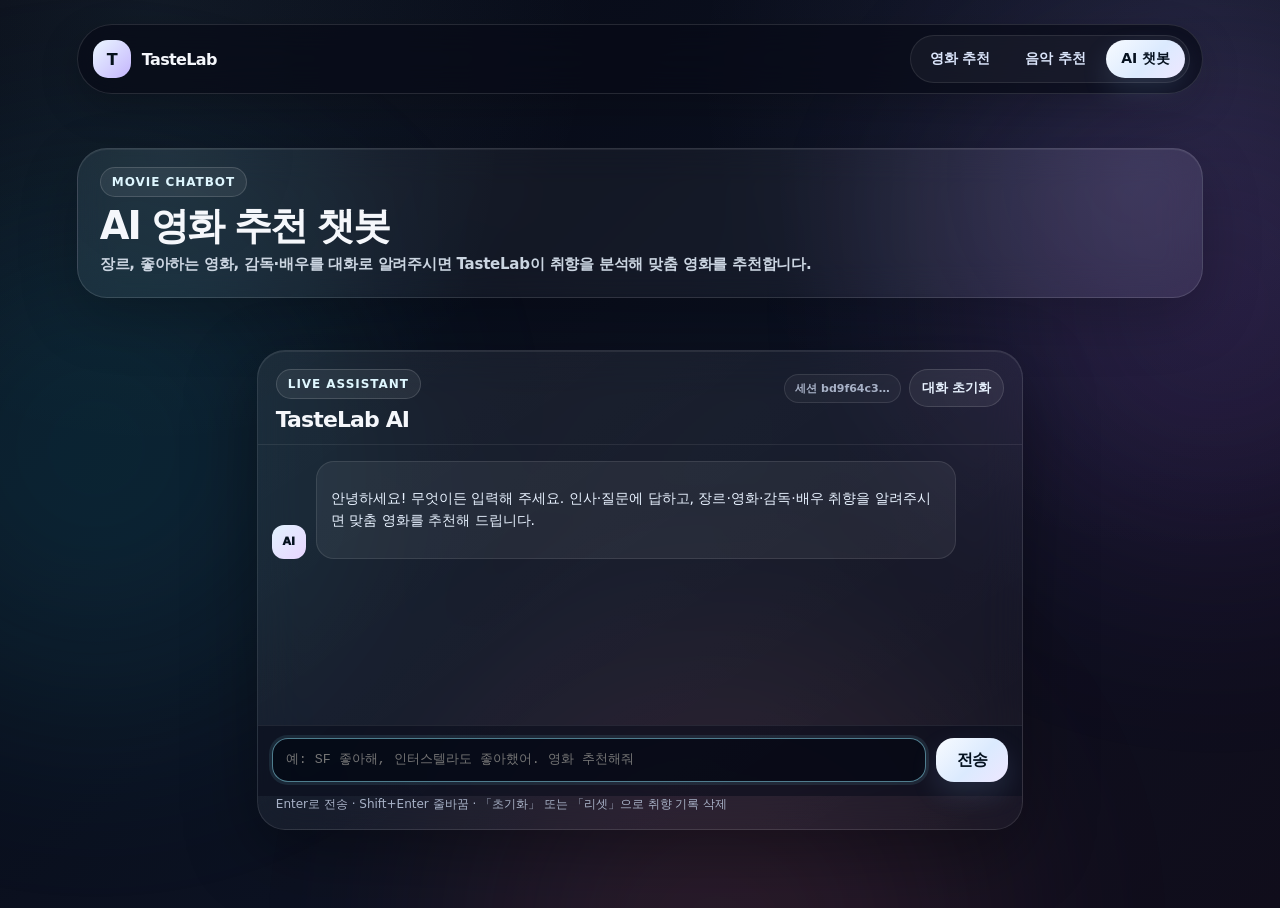
<file: templates/chatbot.html>
<!doctype html>
<html lang="ko">
<head>
  <meta charset="utf-8" />
  <meta name="viewport" content="width=device-width, initial-scale=1" />
  <title>TasteLab | AI 영화 챗봇</title>
  <link rel="stylesheet" href="/static/style_v13_left_clean.css?v=17" />
</head>
<body class="chatbot-page">
  <div class="aurora aurora-a"></div>
  <div class="aurora aurora-b"></div>
  <div class="aurora aurora-c"></div>

  <header class="site-header">
    <nav class="top-nav">
      <a class="brand" href="/">
        <span class="brand-mark">T</span>
        <span>TasteLab</span>
      </a>
      <div class="nav-links">
        <a href="/">영화 추천</a>
        <a href="/music">음악 추천</a>
        <a class="active" href="/chatbot">AI 챗봇</a>
      </div>
    </nav>

    <section class="basis-banner chatbot-banner">
      <span class="eyebrow">Movie Chatbot</span>
      <h1>AI 영화 추천 챗봇</h1>
      <p>장르, 좋아하는 영화, 감독·배우를 대화로 알려주시면 TasteLab이 취향을 분석해 맞춤 영화를 추천합니다.</p>
    </section>
  </header>

  <main class="chatbot-shell">
    <section class="chat-panel glass" aria-label="영화 추천 챗봇">
      <div class="chat-panel-head">
        <div>
          <span class="mini-label">Live Assistant</span>
          <h2>TasteLab AI</h2>
        </div>
        <div class="chat-panel-actions">
          <span id="sessionBadge" class="session-badge" title="세션 ID">세션 준비 중</span>
          <button id="resetChatBtn" class="tiny-btn" type="button">대화 초기화</button>
        </div>
      </div>

      <div id="chatMessages" class="chat-messages" role="log" aria-live="polite" aria-relevant="additions">
        <div class="chat-row bot">
          <div class="chat-avatar" aria-hidden="true">AI</div>
          <div class="chat-bubble bot">
            <p>안녕하세요! 무엇이든 입력해 주세요. 인사·질문에 답하고, 장르·영화·감독·배우 취향을 알려주시면 맞춤 영화를 추천해 드립니다.</p>
          </div>
        </div>
      </div>

      <div id="chatTyping" class="chat-typing hidden" aria-hidden="true">
        <span class="typing-dot"></span>
        <span class="typing-dot"></span>
        <span class="typing-dot"></span>
        <span>취향 분석 중…</span>
      </div>

      <form id="chatForm" class="chat-compose" autocomplete="off">
        <label class="sr-only" for="chatInput">메시지 입력</label>
        <textarea
          id="chatInput"
          rows="1"
          placeholder="예: SF 좋아해, 인터스텔라도 좋아했어. 영화 추천해줘"
          maxlength="2000"
          required
        ></textarea>
        <button id="sendBtn" class="main-btn chat-send-btn" type="submit" aria-label="메시지 보내기">
          <span class="send-label">전송</span>
        </button>
      </form>
      <p class="chat-hint">Enter로 전송 · Shift+Enter 줄바꿈 · 「초기화」 또는 「리셋」으로 취향 기록 삭제</p>
    </section>
  </main>

  <script src="/static/chatbot_v13.js?v=1"></script>
</body>
</html>
</file>
<file: static/style_v13_left_clean.css>
:root {
  --bg: #060711;
  --bg-2: #0b1024;
  --glass: rgba(12, 18, 38, 0.72);
  --glass-strong: rgba(14, 20, 42, 0.88);
  --line: rgba(255, 255, 255, 0.13);
  --line-strong: rgba(167, 139, 250, 0.36);
  --text: #f8fbff;
  --muted: #a9b3cc;
  --soft: #d9e2f4;
  --cyan: #5eead4;
  --blue: #60a5fa;
  --violet: #a78bfa;
  --pink: #fb7185;
  --gold: #facc15;
  --shadow: 0 28px 90px rgba(0, 0, 0, 0.42);
  --radius: 30px;
}

* { box-sizing: border-box; }
html { scroll-behavior: smooth; }
body {
  min-height: 100vh;
  margin: 0;
  color: var(--text);
  font-family: Inter, Pretendard, "Noto Sans KR", system-ui, -apple-system, BlinkMacSystemFont, "Segoe UI", sans-serif;
  background:
    radial-gradient(circle at 12% 3%, rgba(94, 234, 212, 0.18), transparent 34rem),
    radial-gradient(circle at 83% 10%, rgba(167, 139, 250, 0.23), transparent 32rem),
    linear-gradient(135deg, #050610 0%, #0b1024 52%, #12091f 100%);
  overflow-x: hidden;
}
body::before {
  content: "";
  position: fixed;
  inset: 0;
  pointer-events: none;
  opacity: 0.18;
  background-image:
    linear-gradient(rgba(255,255,255,0.045) 1px, transparent 1px),
    linear-gradient(90deg, rgba(255,255,255,0.045) 1px, transparent 1px);
  background-size: 56px 56px;
  mask-image: linear-gradient(to bottom, #000, transparent 82%);
  z-index: -3;
}

a { color: inherit; text-decoration: none; }
button, input { font: inherit; }
button { cursor: pointer; }
input { color-scheme: dark; }

.aurora {
  position: fixed;
  width: 32rem;
  height: 32rem;
  border-radius: 999px;
  filter: blur(105px);
  opacity: 0.26;
  pointer-events: none;
  z-index: -2;
  animation: floatGlow 12s ease-in-out infinite alternate;
}
.aurora-a { left: -10rem; top: 12rem; background: #22d3ee; }
.aurora-b { right: -12rem; top: 3rem; background: #a855f7; animation-delay: -3s; }
.aurora-c { left: 36%; bottom: -18rem; background: #fb7185; animation-delay: -6s; }
@keyframes floatGlow { from { transform: translate3d(0,0,0) scale(1); } to { transform: translate3d(36px,-28px,0) scale(1.12); } }

.glass {
  border: 1px solid var(--line);
  background: linear-gradient(145deg, rgba(255,255,255,0.09), rgba(255,255,255,0.035));
  box-shadow: var(--shadow), inset 0 1px 0 rgba(255,255,255,0.12);
  backdrop-filter: blur(22px);
}

.site-header {
  padding: 24px 6vw 30px;
}
.top-nav {
  position: sticky;
  top: 16px;
  z-index: 10;
  display: flex;
  align-items: center;
  justify-content: space-between;
  gap: 16px;
  max-width: 1480px;
  margin: 0 auto 54px;
  border: 1px solid rgba(255,255,255,0.12);
  background: rgba(6, 8, 18, 0.58);
  border-radius: 999px;
  padding: 10px 12px;
  backdrop-filter: blur(20px);
  box-shadow: 0 18px 50px rgba(0,0,0,0.24);
}
.brand {
  display: inline-flex;
  align-items: center;
  gap: 11px;
  padding: 3px 8px 3px 3px;
  font-weight: 900;
  letter-spacing: -0.04em;
}
.brand-mark {
  width: 38px;
  height: 38px;
  display: grid;
  place-items: center;
  border-radius: 15px;
  background: conic-gradient(from 130deg, var(--cyan), var(--violet), var(--pink), var(--cyan));
  color: #05111b;
  box-shadow: 0 0 28px rgba(94,234,212,0.32), 0 0 42px rgba(167,139,250,0.2);
}
.nav-links {
  display: inline-flex;
  align-items: center;
  gap: 5px;
  padding: 4px;
  border: 1px solid rgba(255,255,255,0.09);
  background: rgba(255,255,255,0.045);
  border-radius: 999px;
}
.nav-links a {
  min-height: 38px;
  display: inline-flex;
  align-items: center;
  padding: 0 15px;
  border-radius: 999px;
  color: #dbe5fb;
  font-size: 14px;
  font-weight: 850;
}
.nav-links a.active {
  color: #06111f;
  background: linear-gradient(135deg, #f8fbff, #bdeaff 45%, #d8c7ff);
  box-shadow: 0 9px 24px rgba(96,165,250,0.23);
}

.hero {
  max-width: 1480px;
  margin: 0 auto;
  display: grid;
  grid-template-columns: minmax(0, 1.15fr) minmax(300px, 0.62fr);
  gap: 28px;
  align-items: end;
}
.hero-copy { padding: 20px 0; }
.eyebrow, .mini-label {
  display: inline-flex;
  width: fit-content;
  align-items: center;
  gap: 7px;
  border: 1px solid rgba(255,255,255,0.14);
  background: rgba(255,255,255,0.065);
  color: #dff7ff;
  border-radius: 999px;
  padding: 7px 11px;
  font-size: 12px;
  font-weight: 900;
  letter-spacing: 0.08em;
  text-transform: uppercase;
}
.hero h1 {
  max-width: 980px;
  margin: 18px 0 0;
  font-size: clamp(42px, 6.2vw, 86px);
  line-height: 0.98;
  letter-spacing: -0.078em;
  text-wrap: balance;
  background: linear-gradient(115deg, #fff 0%, #dff7ff 35%, #d6c8ff 66%, #ffd9e0 100%);
  -webkit-background-clip: text;
  background-clip: text;
  color: transparent;
}
.hero p {
  max-width: 760px;
  color: var(--soft);
  line-height: 1.78;
  font-size: 17px;
  margin: 22px 0 0;
}
.hero-actions {
  display: flex;
  flex-wrap: wrap;
  gap: 12px;
  margin-top: 30px;
}
.primary-link, .secondary-link {
  min-height: 48px;
  display: inline-flex;
  align-items: center;
  justify-content: center;
  border-radius: 999px;
  padding: 0 20px;
  font-weight: 950;
}
.primary-link {
  color: #04111f;
  background: linear-gradient(135deg, #ecfeff, #bfdbfe 55%, #e9d5ff);
  box-shadow: 0 0 36px rgba(96,165,250,0.22);
}
.secondary-link {
  color: #eaf2ff;
  border: 1px solid rgba(255,255,255,0.14);
  background: rgba(255,255,255,0.06);
}
.hero-orb-card {
  position: relative;
  overflow: hidden;
  border-radius: 34px;
  padding: 28px;
}
.hero-orb-card::before {
  content: "";
  position: absolute;
  width: 220px;
  height: 220px;
  right: -75px;
  top: -80px;
  border-radius: 999px;
  background: radial-gradient(circle, rgba(94,234,212,0.45), rgba(167,139,250,0.16), transparent 70%);
  filter: blur(8px);
}
.hero-orb-card h2 {
  position: relative;
  margin: 17px 0 10px;
  font-size: 30px;
  letter-spacing: -0.05em;
}
.logic-row {
  position: relative;
  display: grid;
  grid-template-columns: 120px 1fr 42px;
  gap: 10px;
  align-items: center;
  margin-top: 15px;
  color: var(--muted);
  font-size: 13px;
  font-weight: 850;
}
.logic-row i {
  height: 8px;
  border-radius: 999px;
  background: linear-gradient(90deg, var(--cyan), var(--violet), var(--pink));
  box-shadow: 0 0 22px rgba(167,139,250,0.28);
}
.logic-row b { color: #fff; }
.signal-cloud { display: flex; flex-wrap: wrap; gap: 9px; margin: 22px 0; }
.signal-cloud span {
  padding: 10px 13px;
  border-radius: 999px;
  color: #071120;
  font-weight: 950;
  background: linear-gradient(135deg, #ccfbf1, #bfdbfe, #fbcfe8);
}

.app-shell {
  max-width: 1480px;
  margin: 0 auto;
  padding: 18px 6vw 78px;
  display: grid;
  grid-template-columns: minmax(350px, 460px) 1fr;
  gap: 28px;
  align-items: start;
}
.input-panel {
  position: sticky;
  top: 86px;
  border-radius: var(--radius);
  padding: 24px;
}
.panel-head {
  display: flex;
  justify-content: space-between;
  gap: 14px;
  align-items: flex-start;
  margin-bottom: 16px;
}
.panel-head h2 {
  margin: 10px 0 0;
  font-size: 27px;
  letter-spacing: -0.045em;
}
.tiny-btn {
  border: 1px solid rgba(255,255,255,0.13);
  background: rgba(255,255,255,0.06);
  color: #e8f2ff;
  border-radius: 999px;
  padding: 9px 12px;
  font-size: 13px;
  font-weight: 900;
}
.taste-table {
  width: 100%;
  border-collapse: separate;
  border-spacing: 0 12px;
}
.taste-table th {
  width: 112px;
  vertical-align: top;
  text-align: left;
  color: #dff7ff;
  font-size: 13px;
  line-height: 1.45;
  padding: 13px 10px 10px 0;
}
.taste-table td { padding: 0; }
.input-line {
  display: grid;
  grid-template-columns: 1fr 72px;
  gap: 8px;
}
.input-line.compact { margin-top: 10px; }
.input-line input, .condition-grid input {
  width: 100%;
  min-height: 46px;
  border: 1px solid rgba(255,255,255,0.13);
  border-radius: 16px;
  background: rgba(3, 7, 18, 0.54);
  color: #fff;
  outline: none;
  padding: 12px 13px;
  transition: border 0.16s ease, box-shadow 0.16s ease, background 0.16s ease;
}
.input-line input:focus, .condition-grid input:focus {
  border-color: rgba(94, 234, 212, 0.72);
  box-shadow: 0 0 0 4px rgba(94, 234, 212, 0.11), 0 0 26px rgba(96,165,250,0.13);
  background: rgba(3, 7, 18, 0.74);
}
.input-line button {
  border: 0;
  border-radius: 16px;
  color: #06111f;
  background: linear-gradient(135deg, #ecfeff, #e9d5ff);
  font-weight: 950;
}
.genre-buttons {
  display: flex;
  flex-wrap: wrap;
  gap: 8px;
  max-height: 146px;
  overflow: auto;
  padding: 2px;
}
.genre-btn {
  border: 1px solid rgba(255,255,255,0.13);
  background: rgba(255,255,255,0.055);
  color: #e8f2ff;
  border-radius: 999px;
  padding: 8px 11px;
  font-size: 12px;
  font-weight: 850;
  transition: transform 0.16s ease, border 0.16s ease, background 0.16s ease, box-shadow 0.16s ease;
}
.genre-btn:hover { transform: translateY(-1px); border-color: rgba(94,234,212,0.45); }
.genre-btn.active {
  color: #04111f;
  border-color: transparent;
  background: linear-gradient(135deg, #67e8f9, #c4b5fd 65%, #fda4af);
  box-shadow: 0 0 24px rgba(167,139,250,0.22);
}
.chip-box {
  display: flex;
  flex-wrap: wrap;
  gap: 7px;
  min-height: 25px;
  margin-top: 9px;
}
.chip {
  display: inline-flex;
  align-items: center;
  gap: 7px;
  border: 1px solid rgba(167,139,250,0.34);
  background: rgba(167,139,250,0.13);
  color: #f0ebff;
  border-radius: 999px;
  padding: 7px 10px;
  font-size: 12px;
  font-weight: 900;
}
.chip span { color: #fda4af; font-size: 14px; }
.empty-chip { color: #7d8aa3; font-size: 12px; }
.condition-grid { display: grid; grid-template-columns: 1fr 1fr; gap: 10px; }
.condition-grid.one { grid-template-columns: 1fr; }
.condition-grid label {
  display: grid;
  gap: 7px;
  color: var(--muted);
  font-size: 12px;
  font-weight: 900;
}
.button-stack { display: grid; gap: 10px; margin-top: 15px; }
.main-btn, .alt-btn, .ghost-btn {
  min-height: 50px;
  border-radius: 18px;
  font-weight: 950;
  letter-spacing: -0.02em;
  transition: transform 0.16s ease, filter 0.16s ease, box-shadow 0.16s ease;
}
.main-btn:hover, .alt-btn:hover, .ghost-btn:hover { transform: translateY(-1px); filter: brightness(1.05); }
.main-btn {
  border: 0;
  color: #04111f;
  background: linear-gradient(135deg, #ccfbf1 0%, #bfdbfe 48%, #fbcfe8 100%);
  box-shadow: 0 0 36px rgba(94,234,212,0.16), 0 16px 38px rgba(167,139,250,0.18);
}
.alt-btn {
  border: 0;
  color: #fff;
  background: linear-gradient(135deg, #7c3aed, #2563eb 58%, #0891b2);
}
.ghost-btn {
  color: #e8f2ff;
  background: rgba(255,255,255,0.055);
  border: 1px solid rgba(255,255,255,0.12);
}
.hint { color: #9ba8c2; font-size: 13px; line-height: 1.6; margin: 14px 2px 0; }
.content-area { min-width: 0; }
.status {
  border-radius: 24px;
  color: #dff7ff;
  padding: 17px 19px;
  margin-bottom: 17px;
}
.summary {
  display: grid;
  grid-template-columns: repeat(auto-fit, minmax(160px, 1fr));
  gap: 10px;
  margin-bottom: 20px;
}
.summary.hidden { display: none; }
.summary-item {
  border: 1px solid rgba(255,255,255,0.12);
  background: rgba(255,255,255,0.055);
  border-radius: 20px;
  padding: 13px 14px;
  backdrop-filter: blur(12px);
}
.summary-item span { display: block; color: var(--muted); font-size: 12px; margin-bottom: 5px; }
.summary-item b { color: #fff; font-size: 14px; }

.movie-grid {
  display: grid;
  grid-template-columns: repeat(auto-fill, minmax(300px, 1fr));
  gap: 23px;
}
.card, .music-result-card {
  position: relative;
  overflow: hidden;
  border: 1px solid rgba(255,255,255,0.12);
  border-radius: 30px;
  background: linear-gradient(145deg, rgba(255,255,255,0.08), rgba(255,255,255,0.035));
  box-shadow: var(--shadow), inset 0 1px 0 rgba(255,255,255,0.09);
  backdrop-filter: blur(20px);
  transition: transform 0.2s ease, border 0.2s ease, box-shadow 0.2s ease;
}
.card::before, .music-result-card::before {
  content: "";
  position: absolute;
  inset: 0;
  pointer-events: none;
  opacity: 0;
  transition: opacity 0.2s ease;
  background: radial-gradient(circle at 50% 0%, rgba(94,234,212,0.18), transparent 50%);
}
.card:hover, .music-result-card:hover {
  transform: translateY(-6px);
  border-color: rgba(94,234,212,0.36);
  box-shadow: 0 30px 90px rgba(0,0,0,0.52), 0 0 34px rgba(96,165,250,0.09);
}
.card:hover::before, .music-result-card:hover::before { opacity: 1; }
.poster-wrap { position: relative; background: #020617; }
.poster {
  width: 100%;
  aspect-ratio: 2 / 3;
  object-fit: cover;
  display: block;
}
.no-poster {
  width: 100%;
  aspect-ratio: 2 / 3;
  display: grid;
  place-items: center;
  color: #94a3b8;
  background: linear-gradient(135deg, #111827, #020617);
}
.rank {
  position: absolute;
  left: 14px;
  top: 14px;
  display: inline-flex;
  align-items: center;
  justify-content: center;
  padding: 7px 10px;
  border-radius: 999px;
  color: #04111f;
  background: rgba(255,255,255,0.88);
  font-weight: 950;
  backdrop-filter: blur(12px);
}
.card-body { padding: 18px; }
.card-topline { display: flex; justify-content: space-between; align-items: center; gap: 10px; min-height: 25px; }
.score-badge {
  color: #cffafe;
  background: rgba(94,234,212,0.11);
  border: 1px solid rgba(94,234,212,0.18);
  border-radius: 999px;
  padding: 6px 10px;
  font-size: 12px;
  font-weight: 900;
}
.trailer-btn {
  display: inline-flex;
  align-items: center;
  flex-shrink: 0;
  color: #fecaca;
  background: rgba(239, 68, 68, 0.14);
  border: 1px solid rgba(248, 113, 113, 0.32);
  border-radius: 999px;
  padding: 6px 12px;
  font-size: 12px;
  font-weight: 800;
  text-decoration: none;
  white-space: nowrap;
  transition: background 0.2s ease, border-color 0.2s ease;
}
.trailer-btn:hover {
  background: rgba(239, 68, 68, 0.26);
  border-color: rgba(252, 165, 165, 0.5);
}
.trailer-slot {
  margin: 0 0 12px;
  min-height: 36px;
}
.trailer-slot--pending {
  display: block;
}
.trailer-loading,
.trailer-empty,
.trailer-missing-key {
  display: flex;
  align-items: center;
  justify-content: center;
  width: 100%;
  padding: 10px 14px;
  border-radius: 12px;
  font-size: 13px;
  font-weight: 700;
  text-align: center;
}
.trailer-loading {
  color: #a5b4fc;
  background: rgba(99, 102, 241, 0.12);
  border: 1px dashed rgba(129, 140, 248, 0.35);
}
.trailer-empty {
  color: #94a3b8;
  background: rgba(148, 163, 184, 0.08);
  border: 1px solid rgba(148, 163, 184, 0.2);
}
.trailer-missing-key {
  color: #fcd34d;
  background: rgba(251, 191, 36, 0.1);
  border: 1px solid rgba(251, 191, 36, 0.28);
}
.trailer-btn--block {
  display: flex;
  width: 100%;
  justify-content: center;
  padding: 10px 14px;
  font-size: 13px;
}
.title {
  margin: 12px 0 9px;
  font-size: 22px;
  line-height: 1.22;
  letter-spacing: -0.038em;
}
.overview {
  color: var(--soft);
  line-height: 1.65;
  font-size: 14px;
  min-height: 68px;
}
.tags { display: flex; flex-wrap: wrap; gap: 7px; margin: 13px 0 12px; }
.tag, .music-tag, .source-pill {
  color: #f0ebff;
  background: rgba(167,139,250,0.14);
  border: 1px solid rgba(167,139,250,0.22);
  padding: 5px 8px;
  border-radius: 999px;
  font-size: 12px;
  font-weight: 850;
}
.people {
  color: #dce7fa;
  line-height: 1.5;
  font-size: 13px;
  margin: 7px 0;
}
.people b { color: #fff; margin-right: 6px; }
.match-meter {
  display: grid;
  grid-template-columns: auto 1fr auto;
  gap: 9px;
  align-items: center;
  color: var(--muted);
  font-size: 12px;
  font-weight: 900;
  margin: 15px 0;
}
.match-meter div {
  height: 8px;
  border-radius: 999px;
  background: rgba(255,255,255,0.09);
  overflow: hidden;
}
.match-meter i {
  display: block;
  height: 100%;
  border-radius: inherit;
  background: linear-gradient(90deg, var(--cyan), var(--blue), var(--violet), var(--pink));
  box-shadow: 0 0 20px rgba(167,139,250,0.32);
}
.match-meter b { color: #fff; }
.reason-box {
  display: grid;
  gap: 9px;
  margin-top: 14px;
  border-radius: 21px;
  padding: 13px;
  background: rgba(255,255,255,0.055);
  border: 1px solid rgba(255,255,255,0.09);
}
.section-title {
  color: #ccfbf1;
  font-size: 12px;
  font-weight: 950;
  letter-spacing: 0.07em;
  text-transform: uppercase;
}
.section-title.small { margin: 14px 0 8px; color: #d8b4fe; }
.reason-item {
  display: grid;
  grid-template-columns: 30px 1fr;
  gap: 9px;
}
.reason-icon {
  width: 30px;
  height: 30px;
  display: grid;
  place-items: center;
  border-radius: 12px;
  background: rgba(94,234,212,0.13);
}
.reason-item b { display: block; color: #fff; font-size: 13px; margin-bottom: 3px; }
.reason-item p { margin: 0; color: var(--soft); line-height: 1.45; font-size: 12px; }
.music-details {
  margin-top: 14px;
  border-top: 1px solid rgba(255,255,255,0.09);
  padding-top: 13px;
}
.music-details summary { color: #ccfbf1; font-weight: 950; cursor: pointer; }
.music-grid { display: grid; gap: 8px; }
.music-card {
  display: grid;
  grid-template-columns: 44px 1fr;
  align-items: center;
  gap: 10px;
  border: 1px solid rgba(255,255,255,0.08);
  background: rgba(2,6,23,0.42);
  border-radius: 16px;
  padding: 8px;
  transition: border 0.16s ease, background 0.16s ease;
}
.music-card:hover { border-color: rgba(94,234,212,0.28); background: rgba(255,255,255,0.07); }
.music-card img, .music-placeholder {
  width: 44px;
  height: 44px;
  border-radius: 13px;
  object-fit: cover;
  display: grid;
  place-items: center;
  background: linear-gradient(135deg, rgba(94,234,212,0.22), rgba(167,139,250,0.22));
}
.music-card strong { display: block; color: #fff; font-size: 13px; line-height: 1.35; }
.music-empty {
  margin-top: 14px;
  color: #9ba8c2;
  font-size: 12px;
  line-height: 1.5;
  border-top: 1px solid rgba(255,255,255,0.09);
  padding-top: 13px;
}

.music-result-grid {
  display: grid;
  grid-template-columns: repeat(auto-fill, minmax(260px, 1fr));
  gap: 20px;
}
.music-result-card { padding: 18px; }
.music-art {
  width: 100%;
  aspect-ratio: 1 / 1;
  border-radius: 24px;
  overflow: hidden;
  border: 1px solid rgba(255,255,255,0.1);
  background: radial-gradient(circle at 30% 20%, rgba(94,234,212,0.33), transparent 35%), linear-gradient(135deg, rgba(96,165,250,0.24), rgba(167,139,250,0.25), rgba(251,113,133,0.18));
  display: grid;
  place-items: center;
  margin-bottom: 15px;
}
.music-art img { width: 100%; height: 100%; object-fit: cover; display: block; }
.music-note { font-size: 54px; color: rgba(255,255,255,0.78); text-shadow: 0 0 36px rgba(94,234,212,0.35); }
.music-result-card h3 { margin: 4px 0 5px; font-size: 21px; letter-spacing: -0.036em; }
.music-result-card .artist { margin: 0 0 12px; color: #dce7fa; }
.source-list { display: flex; flex-wrap: wrap; gap: 6px; margin-bottom: 12px; }
.music-open-link {
  display: inline-flex;
  width: fit-content;
  align-items: center;
  margin-top: 13px;
  color: #ccfbf1;
  font-weight: 900;
  font-size: 13px;
}

@media (max-width: 1050px) {
  .hero { grid-template-columns: 1fr; }
  .app-shell { grid-template-columns: 1fr; }
  .input-panel { position: static; }
}
@media (max-width: 680px) {
  .site-header { padding: 16px 16px 24px; }
  .top-nav { align-items: stretch; border-radius: 24px; flex-direction: column; }
  .nav-links { width: 100%; display: grid; grid-template-columns: 1fr 1fr; }
  .nav-links a { justify-content: center; }
  .hero h1 { font-size: clamp(36px, 12vw, 56px); }
  .app-shell { padding: 12px 16px 58px; }
  .input-panel { padding: 18px; }
  .taste-table th { width: 94px; }
  .condition-grid { grid-template-columns: 1fr; }
  .movie-grid, .music-result-grid { grid-template-columns: 1fr; }
}

/* v5: compact music header + autocomplete */
.compact-page-title {
  max-width: 1480px;
  margin: 0 auto 22px;
  padding: 8px 0 2px;
}
.compact-page-title h1 {
  margin: 14px 0 0;
  font-size: clamp(34px, 4.2vw, 58px);
  line-height: 1;
  letter-spacing: -0.06em;
  background: linear-gradient(115deg, #fff 0%, #dff7ff 36%, #d6c8ff 72%, #ffd9e0 100%);
  -webkit-background-clip: text;
  background-clip: text;
  color: transparent;
}
.input-line .autocomplete-wrap {
  flex: 1 1 auto;
  min-width: 0;
}
.autocomplete-wrap {
  position: relative;
  width: 100%;
}
.suggestions {
  position: absolute;
  top: calc(100% + 8px);
  left: 0;
  right: 0;
  z-index: 40;
  display: none;
  max-height: 260px;
  overflow: auto;
  border: 1px solid rgba(255,255,255,0.16);
  border-radius: 18px;
  background: rgba(9, 13, 29, 0.96);
  box-shadow: 0 20px 60px rgba(0,0,0,0.38), inset 0 1px 0 rgba(255,255,255,0.08);
  backdrop-filter: blur(20px);
  padding: 7px;
}
.suggestions.show { display: block; }
.suggestion-item {
  width: 100%;
  border: 0;
  color: #edf7ff;
  background: transparent;
  text-align: left;
  border-radius: 13px;
  padding: 10px 11px;
  display: grid;
  gap: 2px;
}
.suggestion-item:hover,
.suggestion-item.active {
  background: linear-gradient(135deg, rgba(94,234,212,0.16), rgba(167,139,250,0.17));
}
.suggestion-item b {
  font-size: 14px;
  letter-spacing: -0.02em;
}
.suggestion-item span {
  color: var(--muted);
  font-size: 12px;
}
.suggestion-empty {
  padding: 12px;
  color: var(--muted);
  font-size: 13px;
}

/* v6: cleaner movie header + album cover details */
.clean-page-title {
  max-width: 1480px;
  margin: 0 auto 18px;
  min-height: 4px;
}
.movie-clean-title {
  display: flex;
  justify-content: flex-start;
  padding-top: 2px;
}
.album-name {
  margin: -5px 0 12px;
  color: #a9b3cc;
  font-size: 12px;
  line-height: 1.35;
}
.music-art::after {
  content: "앨범 커버";
  position: absolute;
  right: 12px;
  bottom: 12px;
  border: 1px solid rgba(255,255,255,0.14);
  border-radius: 999px;
  padding: 5px 8px;
  color: rgba(255,255,255,0.82);
  background: rgba(3,7,18,0.42);
  backdrop-filter: blur(12px);
  font-size: 10px;
  font-weight: 900;
  letter-spacing: 0.05em;
}
.music-art { position: relative; }
.music-art img + .music-note { display: none; }

/* v7: recommendation basis banner + separated form scroll */
.basis-banner {
  max-width: 1480px;
  margin: 0 auto 18px;
  padding: 18px 22px 20px;
  border: 1px solid rgba(255,255,255,0.12);
  border-radius: 30px;
  background:
    radial-gradient(circle at 8% 0%, rgba(94,234,212,0.16), transparent 32%),
    radial-gradient(circle at 94% 18%, rgba(167,139,250,0.18), transparent 34%),
    rgba(255,255,255,0.045);
  box-shadow: 0 26px 80px rgba(0,0,0,0.28), inset 0 1px 0 rgba(255,255,255,0.08);
  backdrop-filter: blur(18px);
}
.basis-banner h1 {
  margin: 10px 0 7px;
  font-size: clamp(28px, 3vw, 42px);
  line-height: 1;
  letter-spacing: -0.055em;
  background: linear-gradient(115deg, #fff 0%, #ccfbf1 38%, #c4b5fd 74%, #fbcfe8 100%);
  -webkit-background-clip: text;
  background-clip: text;
  color: transparent;
}
.basis-banner p {
  margin: 0;
  color: #d7e4f7;
  line-height: 1.65;
  font-size: 15px;
  font-weight: 780;
  letter-spacing: -0.015em;
}
.input-panel {
  max-height: calc(100dvh - 112px);
  display: flex;
  flex-direction: column;
  overflow: hidden;
}
.taste-scroll {
  flex: 1 1 auto;
  min-height: 0;
  overflow-y: auto;
  overflow-x: hidden;
  padding-right: 5px;
  overscroll-behavior: contain;
  scrollbar-width: thin;
}
.taste-scroll::-webkit-scrollbar,
.genre-buttons::-webkit-scrollbar,
.suggestions::-webkit-scrollbar { width: 8px; height: 8px; }
.taste-scroll::-webkit-scrollbar-thumb,
.genre-buttons::-webkit-scrollbar-thumb,
.suggestions::-webkit-scrollbar-thumb {
  border-radius: 999px;
  background: linear-gradient(180deg, rgba(94,234,212,0.52), rgba(167,139,250,0.54));
}
.taste-scroll::-webkit-scrollbar-track,
.genre-buttons::-webkit-scrollbar-track,
.suggestions::-webkit-scrollbar-track { background: rgba(255,255,255,0.05); border-radius: 999px; }
.button-stack {
  flex: 0 0 auto;
  margin-top: 14px;
  padding-top: 13px;
  border-top: 1px solid rgba(255,255,255,0.1);
  background: linear-gradient(180deg, rgba(8,13,31,0.18), rgba(8,13,31,0.74));
  backdrop-filter: blur(8px);
}
.input-panel .hint { flex: 0 0 auto; }
.music-art.has-cover::after { content: "앨범 커버"; }
.music-art.fallback-cover::after { content: "커버 보정"; }
.music-art.no-cover::after { content: "커버 보정"; }

@media (max-width: 1050px) {
  .input-panel {
    max-height: none;
    overflow: visible;
  }
  .taste-scroll {
    max-height: 58dvh;
  }
}


/* v8: wheel-contained table scroll + cleaner music cover presentation */
.input-panel {
  max-height: calc(100dvh - 108px);
}
.taste-scroll {
  overscroll-behavior: contain;
  touch-action: pan-y;
}
.taste-table {
  margin-bottom: 2px;
}
.button-stack {
  position: sticky;
  bottom: 0;
  z-index: 15;
  border-radius: 0 0 24px 24px;
}
.music-shell .input-panel .hint { display: none; }
.music-art.fallback-cover::after {
  content: "커버 보정";
}
.music-art.no-cover::after {
  content: "커버 보정";
}
.music-art img {
  background: radial-gradient(circle at 20% 20%, rgba(94,234,212,0.25), transparent 36%), linear-gradient(135deg, #0f172a, #312e81, #831843);
}
@media (max-width: 1050px) {
  .input-panel {
    max-height: none;
  }
  .taste-scroll {
    max-height: min(62dvh, 560px);
  }
}

/* v13: restore original left-panel layout, calm down visual intensity, remove forced table scrolling */
:root {
  --bg: #070914;
  --bg-2: #0d1325;
  --glass: rgba(13, 18, 34, 0.76);
  --glass-strong: rgba(14, 20, 38, 0.9);
  --line: rgba(255, 255, 255, 0.1);
  --line-strong: rgba(148, 163, 184, 0.24);
  --text: #f5f7fb;
  --muted: #a8b2c7;
  --soft: #d2d9e8;
  --cyan: #8ddcf0;
  --blue: #93c5fd;
  --violet: #c4b5fd;
  --pink: #f0a8b8;
  --shadow: 0 22px 70px rgba(0,0,0,0.34);
}
body {
  background:
    radial-gradient(circle at 12% 0%, rgba(141, 220, 240, 0.08), transparent 28rem),
    radial-gradient(circle at 92% 8%, rgba(196, 181, 253, 0.1), transparent 30rem),
    linear-gradient(135deg, #070914 0%, #0c1222 54%, #100d1b 100%);
}
body::before { opacity: 0.07; }
.aurora { opacity: 0.12; filter: blur(120px); }
.top-nav {
  background: rgba(8, 11, 23, 0.72);
  box-shadow: 0 14px 38px rgba(0,0,0,0.22);
}
.brand-mark {
  background: linear-gradient(135deg, #eaf7ff, #c4b5fd);
  box-shadow: none;
}
.nav-links a.active,
.primary-link,
.main-btn {
  background: linear-gradient(135deg, #f8fbff, #dbeafe 55%, #eee7ff);
  box-shadow: 0 12px 28px rgba(147, 197, 253, 0.14);
}
.alt-btn {
  background: linear-gradient(135deg, #5b6ee1, #3b82f6 58%, #0891b2);
  box-shadow: 0 12px 28px rgba(59, 130, 246, 0.15);
}
.glass,
.card,
.music-result-card {
  background: linear-gradient(145deg, rgba(255,255,255,0.072), rgba(255,255,255,0.032));
  border-color: rgba(255,255,255,0.1);
  box-shadow: var(--shadow), inset 0 1px 0 rgba(255,255,255,0.08);
}
.basis-banner {
  background:
    radial-gradient(circle at 8% 0%, rgba(141, 220, 240, 0.08), transparent 32%),
    radial-gradient(circle at 94% 18%, rgba(196,181,253,0.1), transparent 34%),
    rgba(255,255,255,0.038);
  box-shadow: 0 20px 58px rgba(0,0,0,0.22), inset 0 1px 0 rgba(255,255,255,0.07);
}
.basis-banner h1 {
  background: none;
  color: #f5f7fb;
  -webkit-background-clip: initial;
  background-clip: initial;
}
.basis-banner p { color: #cbd5e1; }
/* Keep the earlier left sidebar layout */
.app-shell {
  max-width: 1480px;
  margin: 0 auto;
  padding: 18px 6vw 78px;
  display: grid;
  grid-template-columns: minmax(350px, 460px) 1fr;
  gap: 28px;
  align-items: start;
}
.input-panel {
  position: sticky;
  top: 86px;
  display: block !important;
  max-height: none !important;
  overflow: visible !important;
  border-radius: var(--radius);
  padding: 24px;
}
.taste-scroll {
  display: block;
  max-height: none !important;
  min-height: auto !important;
  overflow: visible !important;
  padding-right: 0 !important;
  overscroll-behavior: auto !important;
}
.button-stack {
  position: static !important;
  bottom: auto !important;
  z-index: auto !important;
  border-radius: 0 !important;
  border-top: 0 !important;
  background: transparent !important;
  backdrop-filter: none !important;
  padding-top: 0 !important;
  margin-top: 15px !important;
}
.genre-buttons {
  max-height: none !important;
  overflow: visible !important;
}
.taste-table { margin-bottom: 0; }
.card:hover, .music-result-card:hover {
  transform: translateY(-4px);
  border-color: rgba(147,197,253,0.24);
  box-shadow: 0 24px 70px rgba(0,0,0,0.42), 0 0 18px rgba(147,197,253,0.06);
}
.match-meter i {
  background: linear-gradient(90deg, #8ddcf0, #93c5fd, #c4b5fd);
  box-shadow: none;
}
.genre-btn.active {
  background: linear-gradient(135deg, #e0f2fe, #e9d5ff);
  box-shadow: 0 8px 22px rgba(147,197,253,0.12);
}
.music-art::after { display: none; }
.music-shell .input-panel .hint { display: none; }
@media (max-width: 1050px) {
  .app-shell { grid-template-columns: 1fr; }
  .input-panel { position: static; max-height: none !important; overflow: visible !important; }
  .taste-scroll { max-height: none !important; overflow: visible !important; }
}
@media (max-width: 680px) {
  .app-shell { padding: 12px 16px 58px; }
  .input-panel { padding: 18px; }
  .condition-grid { grid-template-columns: 1fr; }
}

/* v14: chatbot page + floating chat widget */
.sr-only {
  position: absolute;
  width: 1px;
  height: 1px;
  padding: 0;
  margin: -1px;
  overflow: hidden;
  clip: rect(0, 0, 0, 0);
  white-space: nowrap;
  border: 0;
}
.hidden { display: none !important; }

.chatbot-page .chatbot-shell {
  max-width: 920px;
  margin: 0 auto;
  padding: 0 6vw 78px;
}
.chatbot-banner { margin-bottom: 22px; }

.chat-panel,
.chat-float-panel {
  display: flex;
  flex-direction: column;
  border-radius: 28px;
  overflow: hidden;
  min-height: 0;
}
.chat-panel-head,
.chat-float-head {
  display: flex;
  justify-content: space-between;
  gap: 12px;
  align-items: flex-start;
  padding: 18px 18px 12px;
  border-bottom: 1px solid rgba(255,255,255,0.08);
}
.chat-panel-head h2,
.chat-float-head h2 {
  margin: 8px 0 0;
  font-size: 22px;
  letter-spacing: -0.04em;
}
.chat-panel-actions {
  display: flex;
  flex-wrap: wrap;
  gap: 8px;
  align-items: center;
  justify-content: flex-end;
}
.session-badge {
  color: var(--muted);
  font-size: 11px;
  font-weight: 800;
  padding: 6px 10px;
  border-radius: 999px;
  border: 1px solid rgba(255,255,255,0.1);
  background: rgba(255,255,255,0.04);
}

.chat-messages {
  flex: 1 1 auto;
  min-height: 280px;
  max-height: min(62dvh, 560px);
  overflow-y: auto;
  padding: 16px 14px;
  display: flex;
  flex-direction: column;
  gap: 14px;
  overscroll-behavior: contain;
}
.chat-messages--float {
  min-height: 220px;
  max-height: min(48dvh, 420px);
}
.chat-row {
  display: flex;
  gap: 10px;
  align-items: flex-end;
  max-width: 100%;
}
.chat-row.user { justify-content: flex-end; }
.chat-avatar {
  flex: 0 0 34px;
  width: 34px;
  height: 34px;
  border-radius: 12px;
  display: grid;
  place-items: center;
  font-size: 11px;
  font-weight: 950;
  color: #04111f;
  background: linear-gradient(135deg, #e0f2fe, #e9d5ff);
}
.chat-avatar.user-avatar {
  color: #fff;
  background: linear-gradient(135deg, #5b6ee1, #3b82f6);
}
.chat-bubble {
  max-width: min(100%, 640px);
  border-radius: 18px;
  padding: 12px 14px;
  line-height: 1.55;
  font-size: 14px;
}
.chat-bubble.bot {
  color: #e8f2ff;
  background: rgba(255,255,255,0.06);
  border: 1px solid rgba(255,255,255,0.1);
}
.chat-bubble.user {
  color: #04111f;
  background: linear-gradient(135deg, #dbeafe, #e9d5ff);
  border: 1px solid rgba(255,255,255,0.2);
}
.chat-text p { margin: 0 0 8px; }
.chat-text p:last-child { margin-bottom: 0; }
.chat-error { color: #fecaca; margin: 0; }

.chat-typing {
  display: flex;
  align-items: center;
  gap: 8px;
  padding: 0 18px 10px;
  color: var(--muted);
  font-size: 12px;
  font-weight: 800;
}
.typing-dot {
  width: 7px;
  height: 7px;
  border-radius: 999px;
  background: var(--cyan);
  animation: chatTypingPulse 1.1s ease-in-out infinite;
}
.typing-dot:nth-child(2) { animation-delay: 0.15s; }
.typing-dot:nth-child(3) { animation-delay: 0.3s; }
@keyframes chatTypingPulse {
  0%, 80%, 100% { transform: scale(0.7); opacity: 0.45; }
  40% { transform: scale(1); opacity: 1; }
}

.chat-compose {
  display: grid;
  grid-template-columns: 1fr auto;
  gap: 10px;
  align-items: end;
  padding: 12px 14px 14px;
  border-top: 1px solid rgba(255,255,255,0.08);
  background: rgba(8, 12, 26, 0.55);
}
.chat-compose textarea {
  width: 100%;
  min-height: 44px;
  max-height: 160px;
  resize: none;
  border: 1px solid rgba(255,255,255,0.13);
  border-radius: 16px;
  background: rgba(3, 7, 18, 0.62);
  color: #fff;
  outline: none;
  padding: 11px 13px;
  line-height: 1.45;
}
.chat-compose textarea:focus {
  border-color: rgba(141, 220, 240, 0.55);
  box-shadow: 0 0 0 3px rgba(141, 220, 240, 0.1);
}
.chat-send-btn {
  min-width: 72px;
  min-height: 44px;
  padding: 0 16px;
}
.chat-send-btn.is-loading { opacity: 0.7; pointer-events: none; }
.chat-hint {
  margin: 0;
  padding: 0 18px 16px;
  color: var(--muted);
  font-size: 12px;
}

.chat-movies-block { margin-top: 12px; }
.chat-movies-label {
  color: #ccfbf1;
  font-size: 12px;
  font-weight: 950;
  letter-spacing: 0.05em;
  margin-bottom: 10px;
}
.chat-movie-grid {
  grid-template-columns: 1fr;
  gap: 14px;
}
.chat-movie-card .title { font-size: 18px; }
.chat-movie-card .overview { min-height: auto; font-size: 13px; }

/* Floating widget (bottom-right) */
.chat-float-root {
  position: fixed;
  right: max(16px, 3vw);
  bottom: max(16px, 3vw);
  z-index: 1200;
  display: flex;
  flex-direction: column;
  align-items: flex-end;
  gap: 12px;
  pointer-events: none;
}
.chat-float-root > * { pointer-events: auto; }

.chat-float-toggle {
  display: inline-flex;
  align-items: center;
  gap: 10px;
  border: 1px solid rgba(255,255,255,0.16);
  border-radius: 999px;
  padding: 12px 16px 12px 12px;
  color: #04111f;
  font-weight: 950;
  background: linear-gradient(135deg, #f8fbff, #dbeafe 55%, #eee7ff);
  box-shadow: 0 16px 40px rgba(0,0,0,0.35), 0 0 24px rgba(147,197,253,0.12);
  transition: transform 0.18s ease, box-shadow 0.18s ease;
}
.chat-float-toggle:hover { transform: translateY(-2px); }
.chat-float-toggle-icon {
  width: 36px;
  height: 36px;
  border-radius: 999px;
  display: grid;
  place-items: center;
  font-size: 12px;
  font-weight: 950;
  color: #fff;
  background: linear-gradient(135deg, #5b6ee1, #3b82f6 58%, #0891b2);
}
.chat-float-root[data-open="true"] .chat-float-toggle {
  transform: scale(0.96);
  opacity: 0.92;
}

.chat-float-panel {
  width: min(420px, calc(100vw - 32px));
  max-height: min(78dvh, 680px);
  box-shadow: 0 28px 80px rgba(0,0,0,0.48);
  animation: chatFloatIn 0.22s ease;
}
@keyframes chatFloatIn {
  from { opacity: 0; transform: translateY(12px) scale(0.98); }
  to { opacity: 1; transform: translateY(0) scale(1); }
}
.chat-float-close { margin-left: 0; }

@media (max-width: 680px) {
  .chat-float-toggle-label { display: none; }
  .chat-float-toggle { padding: 10px; border-radius: 999px; }
  .chat-float-panel { width: calc(100vw - 24px); }
  .session-badge { display: none; }
}

/* 음악 플로팅 챗봇 */
.music-chat-float .music-chat-float-toggle .chat-float-toggle-icon {
  background: linear-gradient(135deg, #7c3aed, #ec4899 58%, #0891b2);
}
.chat-music-grid {
  grid-template-columns: 1fr;
  gap: 12px;
}
.chat-music-card {
  padding: 14px;
  position: relative;
}
.chat-music-card .music-art {
  aspect-ratio: 1 / 1;
  max-height: 140px;
  margin-bottom: 10px;
  position: relative;
}
.chat-music-card .music-art img {
  width: 100%;
  height: 100%;
  object-fit: cover;
}
.chat-music-card .rank {
  position: absolute;
  left: 10px;
  top: 10px;
  padding: 5px 8px;
  border-radius: 999px;
  font-size: 11px;
  font-weight: 950;
  color: #04111f;
  background: rgba(255,255,255,0.9);
}
.chat-music-card h3 {
  margin: 0 0 4px;
  font-size: 17px;
}
.chat-music-card .artist {
  margin: 0 0 8px;
  font-size: 13px;
  color: #dce7fa;
}
.chat-music-card .album-name {
  margin: 0 0 8px;
  font-size: 12px;
}
.chat-music-card .music-open-link {
  margin-top: 8px;
  font-size: 12px;
}


/* v15: header profile icon + table-style floating AI chatbot */
.brand-cluster {
  display: inline-flex;
  align-items: center;
  gap: 8px;
  min-width: 0;
}
.profile-switcher {
  position: relative;
  z-index: 30;
  display: inline-flex;
  align-items: center;
}
.profile-toggle {
  width: 38px;
  height: 38px;
  border: 1px solid rgba(255,255,255,0.12);
  border-radius: 999px;
  padding: 0;
  display: grid;
  place-items: center;
  color: #04111f;
  background: linear-gradient(135deg, #f8fbff, #dbeafe 55%, #eee7ff);
  box-shadow: 0 10px 24px rgba(0,0,0,0.22), inset 0 1px 0 rgba(255,255,255,0.28);
}
.profile-toggle:hover {
  transform: translateY(-1px);
  filter: brightness(1.04);
}
.profile-icon {
  font-size: 13px;
  font-weight: 1000;
  letter-spacing: -0.04em;
}
.profile-menu {
  position: absolute;
  top: calc(100% + 10px);
  left: 0;
  width: 272px;
  display: grid;
  gap: 8px;
  padding: 10px;
  border: 1px solid rgba(255,255,255,0.12);
  border-radius: 20px;
  background: rgba(8, 11, 23, 0.94);
  box-shadow: 0 20px 54px rgba(0,0,0,0.34), inset 0 1px 0 rgba(255,255,255,0.08);
  backdrop-filter: blur(20px);
}
.profile-menu-title {
  padding: 2px 4px 4px;
  color: #9ba8c2;
  font-size: 11px;
  font-weight: 900;
  letter-spacing: -0.02em;
}
.profile-menu-row {
  display: grid;
  grid-template-columns: 1fr 34px;
  gap: 6px;
  align-items: center;
}
.profile-option {
  width: 100%;
  border: 1px solid transparent;
  border-radius: 15px;
  display: grid;
  grid-template-columns: 30px 1fr;
  align-items: center;
  gap: 8px;
  padding: 7px 8px;
  color: #e8f2ff;
  background: transparent;
  text-align: left;
}
.profile-option span {
  width: 28px;
  height: 28px;
  display: grid;
  place-items: center;
  border-radius: 999px;
  color: #04111f;
  background: linear-gradient(135deg, #f8fbff, #dbeafe 55%, #eee7ff);
  font-size: 12px;
  font-weight: 1000;
}
.profile-option b {
  font-size: 12px;
  font-weight: 900;
}
.profile-option:hover,
.profile-option.active {
  border-color: rgba(147,197,253,0.22);
  background: rgba(255,255,255,0.07);
}
.profile-option b {
  overflow: hidden;
  text-overflow: ellipsis;
  white-space: nowrap;
}
.profile-rename-btn {
  width: 34px;
  height: 34px;
  border: 1px solid rgba(255,255,255,0.11);
  border-radius: 999px;
  color: #dce7fa;
  background: rgba(255,255,255,0.055);
  font-size: 13px;
  font-weight: 900;
  cursor: pointer;
}
.profile-rename-btn:hover {
  color: #04111f;
  background: linear-gradient(135deg, #f8fbff, #dbeafe 55%, #eee7ff);
}
.profile-rename-editor {
  display: grid;
  gap: 7px;
  margin-top: 4px;
  padding: 10px;
  border: 1px solid rgba(255,255,255,0.1);
  border-radius: 16px;
  background: rgba(3,7,18,0.34);
}
.profile-rename-editor label {
  color: #9ba8c2;
  font-size: 11px;
  font-weight: 900;
}
.profile-rename-editor input {
  width: 100%;
  border: 1px solid rgba(255,255,255,0.13);
  border-radius: 13px;
  background: rgba(3, 7, 18, 0.54);
  color: #fff;
  outline: none;
  padding: 10px 11px;
  font-size: 13px;
}
.profile-rename-editor input:focus {
  border-color: rgba(141, 220, 240, 0.55);
  box-shadow: 0 0 0 3px rgba(141, 220, 240, 0.1);
}
.profile-rename-actions {
  display: grid;
  grid-template-columns: 1fr 1fr;
  gap: 7px;
}
.profile-cancel-btn {
  border: 1px solid rgba(255,255,255,0.1);
  border-radius: 999px;
  color: #dce7fa;
  background: rgba(255,255,255,0.055);
  font-weight: 900;
  cursor: pointer;
}

.floating-ai-widget {
  position: fixed;
  right: max(18px, 3vw);
  bottom: max(18px, 3vw);
  z-index: 1400;
  display: flex;
  flex-direction: column;
  align-items: flex-end;
  gap: 12px;
  pointer-events: none;
}
.floating-ai-widget > * { pointer-events: auto; }
.floating-ai-button {
  width: 56px;
  height: 56px;
  border: 1px solid rgba(255,255,255,0.13);
  border-radius: 999px;
  display: grid;
  place-items: center;
  padding: 0;
  background: rgba(8, 11, 23, 0.78);
  box-shadow: 0 16px 38px rgba(0,0,0,0.34), inset 0 1px 0 rgba(255,255,255,0.1);
  backdrop-filter: blur(18px);
  cursor: pointer;
  transition: transform .18s ease, border-color .18s ease, background .18s ease;
}
.floating-ai-button-mark {
  width: 38px;
  height: 38px;
  border-radius: 999px;
  display: grid;
  place-items: center;
  color: #04111f;
  background: linear-gradient(135deg, #f8fbff, #dbeafe 55%, #eee7ff);
  font-size: 13px;
  font-weight: 1000;
  letter-spacing: -0.05em;
}
.floating-ai-button:hover {
  transform: translateY(-2px);
  border-color: rgba(147,197,253,0.28);
  background: rgba(12, 17, 34, 0.86);
}
.floating-ai-button.is-open { transform: scale(.96); }

.floating-ai-panel {
  width: min(468px, calc(100vw - 28px));
  max-height: min(76dvh, 690px);
  border-radius: var(--radius);
  padding: 22px;
  overflow: hidden;
  background: linear-gradient(145deg, rgba(255,255,255,0.072), rgba(255,255,255,0.032));
  box-shadow: var(--shadow), inset 0 1px 0 rgba(255,255,255,0.08);
  animation: floatingAiIn .18s ease;
}
@keyframes floatingAiIn {
  from { opacity: 0; transform: translateY(10px) scale(.985); }
  to { opacity: 1; transform: translateY(0) scale(1); }
}
.floating-ai-head {
  margin-bottom: 12px;
  padding: 0 0 14px;
  border-bottom: 1px solid rgba(255,255,255,0.09);
}
.floating-ai-head h2 {
  margin: 10px 0 0;
  font-size: 24px;
  letter-spacing: -0.045em;
  color: #f5f7fb;
}
.floating-ai-table {
  margin: 0;
  border-spacing: 0 11px;
}
.floating-ai-table th {
  width: 92px;
  padding: 12px 12px 8px 0;
  color: #dff7ff;
  font-size: 13px;
}
.floating-ai-table td { min-width: 0; }
.floating-ai-messages {
  min-height: 170px;
  max-height: min(40dvh, 360px);
  overflow-y: auto;
  display: flex;
  flex-direction: column;
  gap: 9px;
  padding: 12px;
  border: 1px solid rgba(255,255,255,0.1);
  border-radius: 20px;
  background: rgba(3,7,18,0.32);
  overscroll-behavior: contain;
}
.floating-ai-messages::-webkit-scrollbar { width: 8px; }
.floating-ai-messages::-webkit-scrollbar-thumb {
  border-radius: 999px;
  background: rgba(203,213,225,0.28);
}
.floating-ai-row {
  display: flex;
  width: 100%;
}
.floating-ai-row.user { justify-content: flex-end; }
.floating-ai-bubble {
  max-width: 88%;
  border-radius: 17px;
  padding: 10px 12px;
  line-height: 1.55;
  font-size: 13px;
}
.floating-ai-bubble.bot {
  color: #e8f2ff;
  background: rgba(255,255,255,0.06);
  border: 1px solid rgba(255,255,255,0.1);
}
.floating-ai-bubble.user {
  color: #04111f;
  background: linear-gradient(135deg, #dbeafe, #e9d5ff);
  border: 1px solid rgba(255,255,255,0.2);
  font-weight: 800;
}
.floating-ai-form {
  display: grid;
  grid-template-columns: 1fr 72px;
  gap: 8px;
}
.floating-ai-form textarea {
  width: 100%;
  min-height: 46px;
  max-height: 120px;
  resize: none;
  border: 1px solid rgba(255,255,255,0.13);
  border-radius: 16px;
  background: rgba(3, 7, 18, 0.54);
  color: #fff;
  outline: none;
  padding: 12px 13px;
  line-height: 1.45;
}
.floating-ai-form textarea:focus {
  border-color: rgba(141, 220, 240, 0.55);
  box-shadow: 0 0 0 3px rgba(141, 220, 240, 0.1);
  background: rgba(3, 7, 18, 0.72);
}
.floating-ai-form textarea::placeholder { color: rgba(226,232,240,0.62); }
.floating-ai-form .main-btn {
  min-width: 0;
  min-height: 46px;
  border-radius: 16px;
  padding: 0 12px;
}
.floating-ai-hint {
  margin: 8px 2px 0;
  color: #9ba8c2;
  font-size: 12px;
  line-height: 1.5;
}

.feedback-actions {
  display: flex;
  flex-wrap: wrap;
  gap: 8px;
  margin: 14px 0 4px;
}
.feedback-btn {
  border: 1px solid rgba(255,255,255,0.13);
  border-radius: 999px;
  padding: 8px 10px;
  color: #dce7fa;
  font-size: 12px;
  font-weight: 900;
  background: rgba(255,255,255,0.055);
  cursor: pointer;
}
.feedback-btn:hover,
.feedback-btn.active {
  color: #07111f;
  background: linear-gradient(135deg, #f8fbff, #dbeafe);
}
.feedback-btn.muted.active,
.feedback-btn.disliked.active {
  color: #fff;
  background: rgba(239,68,68,0.42);
  border-color: rgba(252,165,165,0.42);
}

@media (max-width: 760px) {
  .top-nav {
    align-items: stretch;
  }
  .brand-cluster {
    width: 100%;
    justify-content: space-between;
  }
  .profile-menu {
    left: auto;
    right: 0;
  }
  .floating-ai-widget {
    right: 14px;
    bottom: 14px;
  }
  .floating-ai-button {
    width: 54px;
    height: 54px;
  }
  .floating-ai-button-mark {
    width: 36px;
    height: 36px;
  }
  .floating-ai-panel {
    width: calc(100vw - 24px);
    padding: 18px;
  }
  .floating-ai-table,
  .floating-ai-table tbody,
  .floating-ai-table tr,
  .floating-ai-table th,
  .floating-ai-table td {
    display: block;
    width: 100%;
  }
  .floating-ai-table th {
    padding: 4px 0 8px;
  }
}

/* v4 speed mode: external details are loaded only when the user asks for them. */
.lazy-movie-details {
  display: grid;
  gap: 7px;
}
.lazy-details-btn {
  width: 100%;
  border: 1px solid rgba(94,234,212,0.24);
  background: rgba(94,234,212,0.10);
  color: #ccfbf1;
  border-radius: 14px;
  padding: 10px 12px;
  font-weight: 950;
  cursor: pointer;
}
.lazy-details-btn:hover:not(:disabled) {
  background: rgba(94,234,212,0.16);
  border-color: rgba(94,234,212,0.38);
}
.lazy-details-btn:disabled {
  opacity: 0.62;
  cursor: wait;
}
.lazy-detail-message {
  margin: 0;
  color: #9ba8c2;
  font-size: 12px;
  line-height: 1.45;
}

/* v5: movie card OST/recommended music loads in the background and stays collapsed first. */
.movie-external-details {
  border-radius: 16px;
  border: 1px solid rgba(255,255,255,0.08);
  background: rgba(2,6,23,0.22);
  padding: 12px;
}
.movie-external-details summary {
  display: flex;
  align-items: center;
  justify-content: space-between;
  gap: 10px;
  list-style-position: inside;
}
.detail-state {
  display: inline-flex;
  align-items: center;
  border-radius: 999px;
  padding: 3px 7px;
  color: #dbeafe;
  background: rgba(96,165,250,0.13);
  border: 1px solid rgba(96,165,250,0.18);
  font-size: 11px;
  font-weight: 900;
  white-space: nowrap;
}
.detail-state.error {
  color: #fecaca;
  background: rgba(248,113,113,0.12);
  border-color: rgba(248,113,113,0.24);
}
.movie-external-details .lazy-detail-message {
  margin-top: 10px;
}
</file>
